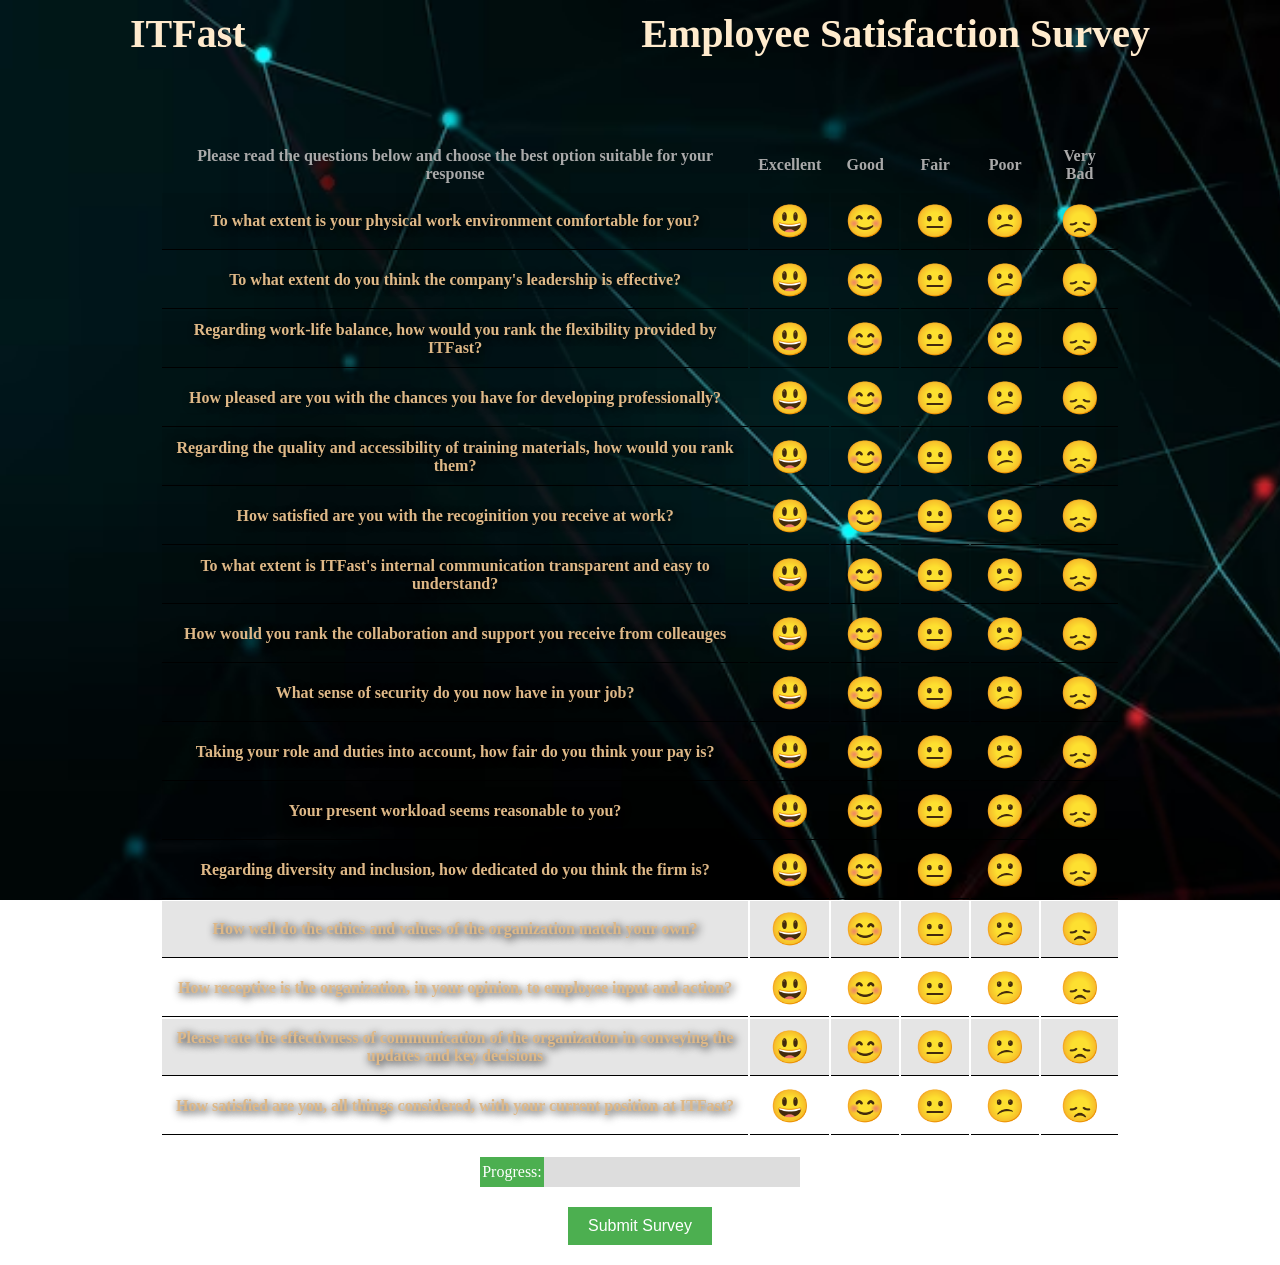
<file: index.html>
<!DOCTYPE html>
<html lang="en">
<head>
    <meta charset="UTF-8">
    <title>Employee Satisfaction Survey</title>
    <link rel="stylesheet" href="assets/css/style.css"> <!-- Link to your CSS file -->
    <!-- You can add JavaScript here or link to an external .js file -->
</head>
<body>
    <header>
        <div id="company-title">ITFast</div>
        <div id="survey-title">Employee Satisfaction Survey</div>
    </header>
    <main>
        <table>
            <!-- Table headers (if needed) -->
            <tr>
                <th>Please read the questions below and choose the best option suitable for your response </th>
                <th>Excellent</th>
                <th>Good</th>
                <th>Fair</th>
                <th>Poor</th>
                <th>Very Bad</th>
                
            </tr>
            <!-- Table rows and cells -->
            <tr>
                <td>To what extent is your physical work environment comfortable for you?</td>
                <td><button class="emoji-button"onclick="toggleEmoji(this)">😃</button></td>
                <td><button class="emoji-button"onclick="toggleEmoji(this)">😊</button></td>
                <td><button class="emoji-button"onclick="toggleEmoji(this)">😐</button></td>
                <td><button class="emoji-button"onclick="toggleEmoji(this)">😕</button></td>
                <td><button class="emoji-button"onclick="toggleEmoji(this)">😞</button></td>
            </tr>
            <!-- Repeat for the number of questions -->
            <!-- ... 14 more <tr> elements each with 6 <td> elements ... -->
                <tr>
                    <td>To what extent do you think the company's leadership is effective?</td>
                    <td><button class="emoji-button"onclick="toggleEmoji(this)">😃</button></td>
                    <td><button class="emoji-button"onclick="toggleEmoji(this)">😊</button></td>
                    <td><button class="emoji-button"onclick="toggleEmoji(this)">😐</button></td>
                    <td><button class="emoji-button"onclick="toggleEmoji(this)">😕</button></td>
                    <td><button class="emoji-button"onclick="toggleEmoji(this)">😞</button></td>
                </tr>
                <tr>
                    <td>Regarding work-life balance, how would you rank the flexibility provided by ITFast? </td>
                    <td><button class="emoji-button"onclick="toggleEmoji(this)">😃</button></td>
                    <td><button class="emoji-button"onclick="toggleEmoji(this)">😊</button></td>
                    <td><button class="emoji-button"onclick="toggleEmoji(this)">😐</button></td>
                    <td><button class="emoji-button"onclick="toggleEmoji(this)">😕</button></td>
                    <td><button class="emoji-button"onclick="toggleEmoji(this)">😞</button></td>
                </tr>
                <tr>
                    <td>How pleased are you with the chances you have for developing professionally?</td>
                    <td><button class="emoji-button"onclick="toggleEmoji(this)">😃</button></td>
                    <td><button class="emoji-button"onclick="toggleEmoji(this)">😊</button></td>
                    <td><button class="emoji-button"onclick="toggleEmoji(this)">😐</button></td>
                    <td><button class="emoji-button"onclick="toggleEmoji(this)">😕</button></td>
                    <td><button class="emoji-button"onclick="toggleEmoji(this)">😞</button></td>
                </tr>
                <tr>
                    <td>Regarding the quality and accessibility of training materials, how would you rank them?</td>
                    <td><button class="emoji-button"onclick="toggleEmoji(this)">😃</button></td>
                    <td><button class="emoji-button"onclick="toggleEmoji(this)">😊</button></td>
                    <td><button class="emoji-button"onclick="toggleEmoji(this)">😐</button></td>
                    <td><button class="emoji-button"onclick="toggleEmoji(this)">😕</button></td>
                    <td><button class="emoji-button"onclick="toggleEmoji(this)">😞</button></td>
                </tr>
                <tr>
                    <td>How satisfied are you with the recoginition you receive at work?</td>
                    <td><button class="emoji-button"onclick="toggleEmoji(this)">😃</button></td>
                    <td><button class="emoji-button"onclick="toggleEmoji(this)">😊</button></td>
                    <td><button class="emoji-button"onclick="toggleEmoji(this)">😐</button></td>
                    <td><button class="emoji-button"onclick="toggleEmoji(this)">😕</button></td>
                    <td><button class="emoji-button"onclick="toggleEmoji(this)">😞</button></td>
                </tr>
                <tr>
                    <td>To what extent is ITFast's internal communication transparent and easy to understand?</td>
                    <td><button class="emoji-button"onclick="toggleEmoji(this)">😃</button></td>
                    <td><button class="emoji-button"onclick="toggleEmoji(this)">😊</button></td>
                    <td><button class="emoji-button"onclick="toggleEmoji(this)">😐</button></td>
                    <td><button class="emoji-button"onclick="toggleEmoji(this)">😕</button></td>
                    <td><button class="emoji-button"onclick="toggleEmoji(this)">😞</button></td>
                </tr>
                <tr>
                    <td>How would you rank the collaboration and support you receive from colleauges</td>
                    <td><button class="emoji-button"onclick="toggleEmoji(this)">😃</button></td>
                    <td><button class="emoji-button"onclick="toggleEmoji(this)">😊</button></td>
                    <td><button class="emoji-button"onclick="toggleEmoji(this)">😐</button></td>
                    <td><button class="emoji-button"onclick="toggleEmoji(this)">😕</button></td>
                    <td><button class="emoji-button"onclick="toggleEmoji(this)">😞</button></td>
                </tr>
                <tr>
                    <td>What sense of security do you now have in your job?</td>
                    <td><button class="emoji-button"onclick="toggleEmoji(this)">😃</button></td>
                    <td><button class="emoji-button"onclick="toggleEmoji(this)">😊</button></td>
                    <td><button class="emoji-button"onclick="toggleEmoji(this)">😐</button></td>
                    <td><button class="emoji-button"onclick="toggleEmoji(this)">😕</button></td>
                    <td><button class="emoji-button"onclick="toggleEmoji(this)">😞</button></td>
                </tr>
                <tr>
                    <td>Taking your role and duties into account, how fair do you think your pay is?</td>
                    <td><button class="emoji-button"onclick="toggleEmoji(this)">😃</button></td>
                    <td><button class="emoji-button"onclick="toggleEmoji(this)">😊</button></td>
                    <td><button class="emoji-button"onclick="toggleEmoji(this)">😐</button></td>
                    <td><button class="emoji-button"onclick="toggleEmoji(this)">😕</button></td>
                    <td><button class="emoji-button"onclick="toggleEmoji(this)">😞</button></td>
                </tr>
                <tr>
                    <td>Your present workload seems reasonable to you?</td>
                    <td><button class="emoji-button"onclick="toggleEmoji(this)">😃</button></td>
                    <td><button class="emoji-button"onclick="toggleEmoji(this)">😊</button></td>
                    <td><button class="emoji-button"onclick="toggleEmoji(this)">😐</button></td>
                    <td><button class="emoji-button"onclick="toggleEmoji(this)">😕</button></td>
                    <td><button class="emoji-button"onclick="toggleEmoji(this)">😞</button></td>
                </tr>
                <tr>
                    <td>Regarding diversity and inclusion, how dedicated do you think the firm is?</td>
                    <td><button class="emoji-button"onclick="toggleEmoji(this)">😃</button></td>
                    <td><button class="emoji-button"onclick="toggleEmoji(this)">😊</button></td>
                    <td><button class="emoji-button"onclick="toggleEmoji(this)">😐</button></td>
                    <td><button class="emoji-button"onclick="toggleEmoji(this)">😕</button></td>
                    <td><button class="emoji-button"onclick="toggleEmoji(this)">😞</button></td>
                </tr>
                <tr>
                    <td>How well do the ethics and values of the organization match your own?</td>
                    <td><button class="emoji-button"onclick="toggleEmoji(this)">😃</button></td>
                    <td><button class="emoji-button"onclick="toggleEmoji(this)">😊</button></td>
                    <td><button class="emoji-button"onclick="toggleEmoji(this)">😐</button></td>
                    <td><button class="emoji-button"onclick="toggleEmoji(this)">😕</button></td>
                    <td><button class="emoji-button"onclick="toggleEmoji(this)">😞</button></td>
                </tr>
                <tr>
                    <td>How receptive is the organization, in your opinion, to employee input and action?</td>
                    <td><button class="emoji-button"onclick="toggleEmoji(this)">😃</button></td>
                    <td><button class="emoji-button"onclick="toggleEmoji(this)">😊</button></td>
                    <td><button class="emoji-button"onclick="toggleEmoji(this)">😐</button></td>
                    <td><button class="emoji-button"onclick="toggleEmoji(this)">😕</button></td>
                    <td><button class="emoji-button"onclick="toggleEmoji(this)">😞</button></td>
                </tr>
                <tr>
                    <td>Please rate the effectivness of communication of the organization in conveying the updates and key decisions</td>
                    <td><button class="emoji-button"onclick="toggleEmoji(this)">😃</button></td>
                    <td><button class="emoji-button"onclick="toggleEmoji(this)">😊</button></td>
                    <td><button class="emoji-button"onclick="toggleEmoji(this)">😐</button></td>
                    <td><button class="emoji-button"onclick="toggleEmoji(this)">😕</button></td>
                    <td><button class="emoji-button"onclick="toggleEmoji(this)">😞</button></td>
                </tr>
                <tr>
                    <td>How satisfied are you, all things considered, with your current position at ITFast?</td>
                    <td><button class="emoji-button"onclick="toggleEmoji(this)">😃</button></td>
                    <td><button class="emoji-button"onclick="toggleEmoji(this)">😊</button></td>
                    <td><button class="emoji-button"onclick="toggleEmoji(this)">😐</button></td>
                    <td><button class="emoji-button"onclick="toggleEmoji(this)">😕</button></td>
                    <td><button class="emoji-button"onclick="toggleEmoji(this)">😞</button></td>
                </tr>
        </table>
        <div class="progress-container">
            <div class="progress-bar" id="myProgressBar">Progress: 0%</div>
        </div>        
        <!-- Submit Button -->
        <button type="submit" class="submit-btn">Submit Survey</button>
            
    </main>
    <script src="/js/javascript.js"></script> <!-- Link to your JavaScript file -->
</body>
</html>
</file>
<file: assets/css/style.css>
/* Styles for the header */
header {
    display: flex;
    justify-content: space-between;
    align-items: center;
    padding: 10px;
    margin-bottom: 50px; 
}

#company-title {
    font-weight: bold;
    margin-left: 120px;
    color: blanchedalmond;
    font-size: 40px;
    
}

#survey-title {
    font-weight: bold;
    text-align: right;
    margin-right: 120px;
    color: blanchedalmond;
    font-size: 40px;
    
}


html, body {
    height: 100%;
    margin: 0;
}

body {
    display: flex;
    flex-direction: column; 
    background-image: url('/images/BackgroundImage.avif'); /* Replace with your image file */
    background-size: cover;
    background-repeat: no-repeat;
    background-attachment: fixed; /* Optional: to prevent the image from scrolling */
    
}

main {
    flex: 1; 
}


#closing-notes {
    text-align: justify;
}
table {
    max-width: 960px;
    margin: 20px 60px; 
    margin-left: auto;
    margin-right: auto;
    width: 80%;
    background-color: transparent;
}

th, td {
    text-align: center; 
    padding: 8px; 
    color: burlywood;
}


th {
    color:darkgrey
}
td {
    font-weight: bold; 
    border-bottom: 1px solid #000;
    text-shadow: 2px 2px 8px #000000;

}

tr:nth-child(even){
    background-color: rgba(0, 0, 0, 0.1); 
}


.emoji-button {
    background: none;
    border: none;
    font-size: 2em;
    cursor: pointer;
    transition: transform 0.1s; 
}
.emoji-button.clicked {
    transform: scale(0.9); 
}

.emoji-button:active {
    transform: scale(0.9); 
}

.progress-container {
    margin: auto;
    width: 25%;
    background-color: #ddd;
    text-align: center;
  }
  
  .progress-bar {
    width: 20%; 
    height: 30px;
    background-color: #4CAF50;
    color: white;
    line-height: 30px; 
  }
  .submit-btn {
    display: block;
    margin: 20px auto; 
    padding: 10px 20px; 
    background-color: #4CAF50; 
    color: white; 
    border: none;
    cursor: pointer;
    font-size: 16px; 
  }
</file>
